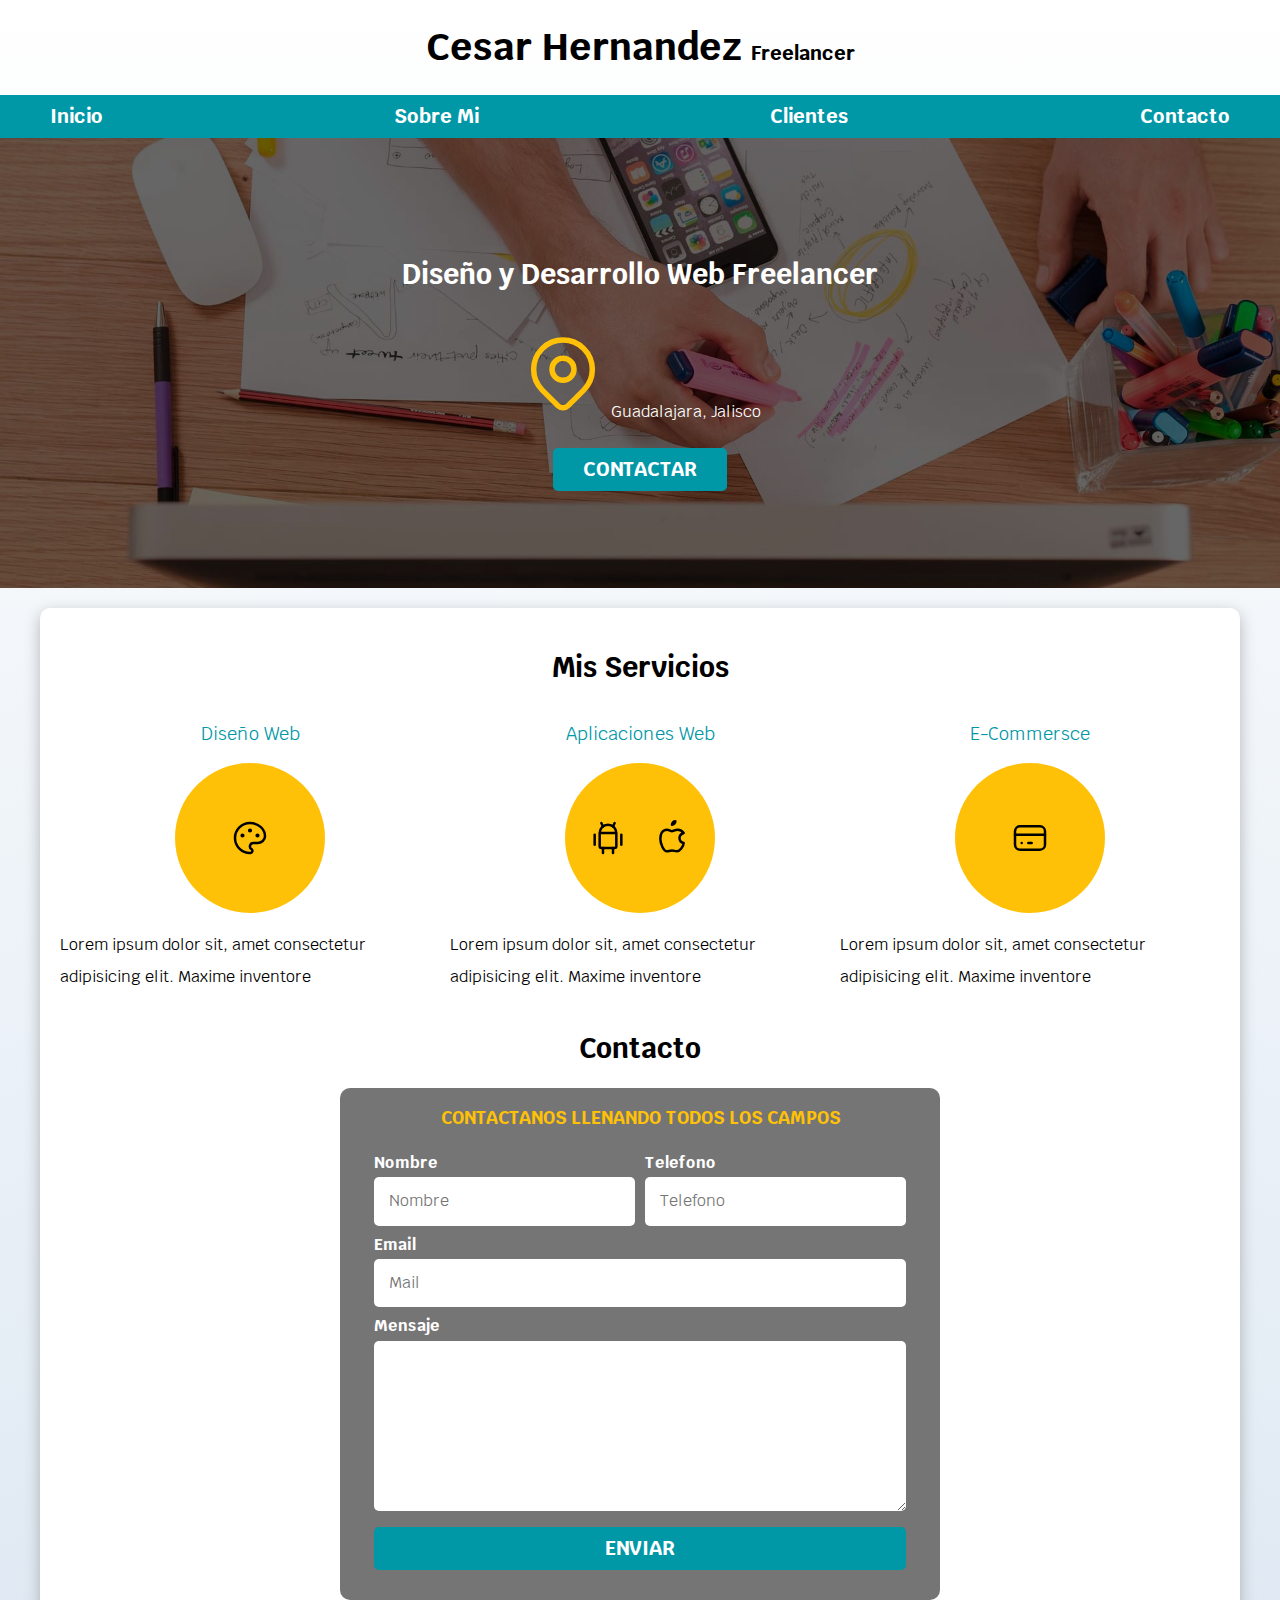
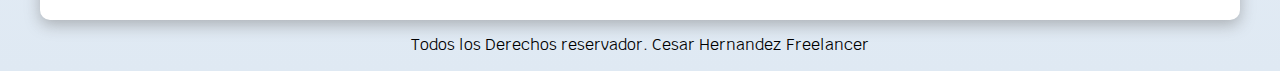
<file: index.html>
<!DOCTYPE html>
<html lang="en">
  <head>
    <meta charset="UTF-8" />
    <meta http-equiv="X-UA-Compatible" content="IE=edge" />
    <meta name="viewport" content="width=device-width, initial-scale=1.0" />
    <link rel="preload" href="css/normalize.css" />
    <link rel="stylesheet" href="css/normalize.css" />
    <link rel="preconnect" href="https://fonts.googleapis.com" />
    <link rel="preconnect" href="https://fonts.gstatic.com" crossorigin />
    <link
      href="https://fonts.googleapis.com/css2?family=Krub:wght@400;700&display=swap"
      rel="stylesheet"
    />
    <link rel="preload" href="css/style.css" as="style" />
    <link rel="stylesheet" href="css/style.css" type="text/css" />
    <title>Proyecto Freelancer</title>
  </head>
  <body>
    <header>
      <h1 class="titulo">Cesar Hernandez <span>Freelancer</span></h1>
    </header>
    <div class="nav-bg">
      <nav class="navegacion-principal contenedor">
        <a href="#">Inicio</a>
        <a href="#">Sobre Mi</a>
        <a href="#">Clientes</a>
        <a href="#">Contacto</a>
      </nav>
    </div>

    <section class="hero">
      <div class="contenido-hero">
        <h2>Diseño y Desarrollo Web Freelancer</h2>
        <p>
          <svg
            xmlns="http://www.w3.org/2000/svg"
            class="icon icon-tabler icon-tabler-map-pin"
            width="88"
            height="88"
            viewBox="0 0 24 24"
            stroke-width="1.5"
            stroke="#ffc107"
            fill="none"
            stroke-linecap="round"
            stroke-linejoin="round"
          >
            <path stroke="none" d="M0 0h24v24H0z" fill="none" />
            <circle cx="12" cy="11" r="3" />
            <path
              d="M17.657 16.657l-4.243 4.243a2 2 0 0 1 -2.827 0l-4.244 -4.243a8 8 0 1 1 11.314 0z"
            />
          </svg>
          Guadalajara, Jalisco
        </p>
        <a href="#" class="boton">Contactar</a>
      </div>
    </section>

    <main class="contenedor sombra">
      <h2>Mis Servicios</h2>
      <div class="servicios">
        <section class="servicio">
          <h3>Diseño Web</h3>
          <div class="iconos">
            <svg
              xmlns="http://www.w3.org/2000/svg"
              class="icon icon-tabler icon-tabler-palette"
              width="40"
              height="40"
              viewBox="0 0 24 24"
              stroke-width="1.5"
              stroke="#000000"
              fill="none"
              stroke-linecap="round"
              stroke-linejoin="round"
            >
              <path stroke="none" d="M0 0h24v24H0z" fill="none" />
              <path
                d="M12 21a9 9 0 1 1 0 -18a9 8 0 0 1 9 8a4.5 4 0 0 1 -4.5 4h-2.5a2 2 0 0 0 -1 3.75a1.3 1.3 0 0 1 -1 2.25"
              />
              <circle cx="7.5" cy="10.5" r=".5" fill="currentColor" />
              <circle cx="12" cy="7.5" r=".5" fill="currentColor" />
              <circle cx="16.5" cy="10.5" r=".5" fill="currentColor" />
            </svg>
          </div>
          <p>
            Lorem ipsum dolor sit, amet consectetur adipisicing elit. Maxime
            inventore
          </p>
        </section>
        <section class="servicio">
          <h3>Aplicaciones Web</h3>
          <div class="iconos">
            <svg
              xmlns="http://www.w3.org/2000/svg"
              class="icon icon-tabler icon-tabler-brand-android"
              width="40"
              height="40"
              viewBox="0 0 24 24"
              stroke-width="1.5"
              stroke="#000000"
              fill="none"
              stroke-linecap="round"
              stroke-linejoin="round"
            >
              <path stroke="none" d="M0 0h24v24H0z" fill="none" />
              <line x1="4" y1="10" x2="4" y2="16" />
              <line x1="20" y1="10" x2="20" y2="16" />
              <path
                d="M7 9h10v8a1 1 0 0 1 -1 1h-8a1 1 0 0 1 -1 -1v-8a5 5 0 0 1 10 0"
              />
              <line x1="8" y1="3" x2="9" y2="5" />
              <line x1="16" y1="3" x2="15" y2="5" />
              <line x1="9" y1="18" x2="9" y2="21" />
              <line x1="15" y1="18" x2="15" y2="21" />
            </svg>
            <svg
              xmlns="http://www.w3.org/2000/svg"
              class="icon icon-tabler icon-tabler-brand-apple"
              width="40"
              height="40"
              viewBox="0 0 24 24"
              stroke-width="1.5"
              stroke="#000000"
              fill="none"
              stroke-linecap="round"
              stroke-linejoin="round"
            >
              <path stroke="none" d="M0 0h24v24H0z" fill="none" />
              <path
                d="M9 7c-3 0 -4 3 -4 5.5c0 3 2 7.5 4 7.5c1.088 -.046 1.679 -.5 3 -.5c1.312 0 1.5 .5 3 .5s4 -3 4 -5c-.028 -.01 -2.472 -.403 -2.5 -3c-.019 -2.17 2.416 -2.954 2.5 -3c-1.023 -1.492 -2.951 -1.963 -3.5 -2c-1.433 -.111 -2.83 1 -3.5 1c-.68 0 -1.9 -1 -3 -1z"
              />
              <path d="M12 4a2 2 0 0 0 2 -2a2 2 0 0 0 -2 2" />
            </svg>
          </div>
          <p>
            Lorem ipsum dolor sit, amet consectetur adipisicing elit. Maxime
            inventore
          </p>
        </section>
        <section class="servicio">
          <h3>E-Commersce</h3>
          <div class="iconos">
            <svg
              xmlns="http://www.w3.org/2000/svg"
              class="icon icon-tabler icon-tabler-credit-card"
              width="40"
              height="40"
              viewBox="0 0 24 24"
              stroke-width="1.5"
              stroke="#000000"
              fill="none"
              stroke-linecap="round"
              stroke-linejoin="round"
            >
              <path stroke="none" d="M0 0h24v24H0z" fill="none" />
              <rect x="3" y="5" width="18" height="14" rx="3" />
              <line x1="3" y1="10" x2="21" y2="10" />
              <line x1="7" y1="15" x2="7.01" y2="15" />
              <line x1="11" y1="15" x2="13" y2="15" />
            </svg>
          </div>
          <p>
            Lorem ipsum dolor sit, amet consectetur adipisicing elit. Maxime
            inventore
          </p>
        </section>
      </div>

      <section>
        <h2>Contacto</h2>
        <form class="formulario">
          <fieldset>
            <legend>Contactanos Llenando Todos Los Campos</legend>
            <div class="contenedor-campos">

                <div class="campo">
                  <label for="nombre">Nombre</label>
                  <input class="input-text" type="text" name="nombre" placeholder="Nombre" />
                </div>
                <div class="campo">
                  <label for="telefono">Telefono</label>
                  <input class="input-text" type="tel" name="telefono" placeholder="Telefono" />
                </div>
                <div class="campo">
                  <label for="email">Email</label>
                  <input class="input-text" type="email" name="correo" placeholder="Mail" />
                </div>
                <div class="campo">
                  <label for="mensaje">Mensaje</label>
                  <textarea class="input-text"></textarea>
                </div>
            </div>
            <div class="enviar">
              <input class="boton" type="submit" value="Enviar" />
            </div>
          </fieldset>
        </form>
      </section>
    </main>

    <footer class="footer">
      <p>Todos los Derechos reservador. Cesar Hernandez Freelancer</p>
    </footer>
  </body>
</html>
</file>
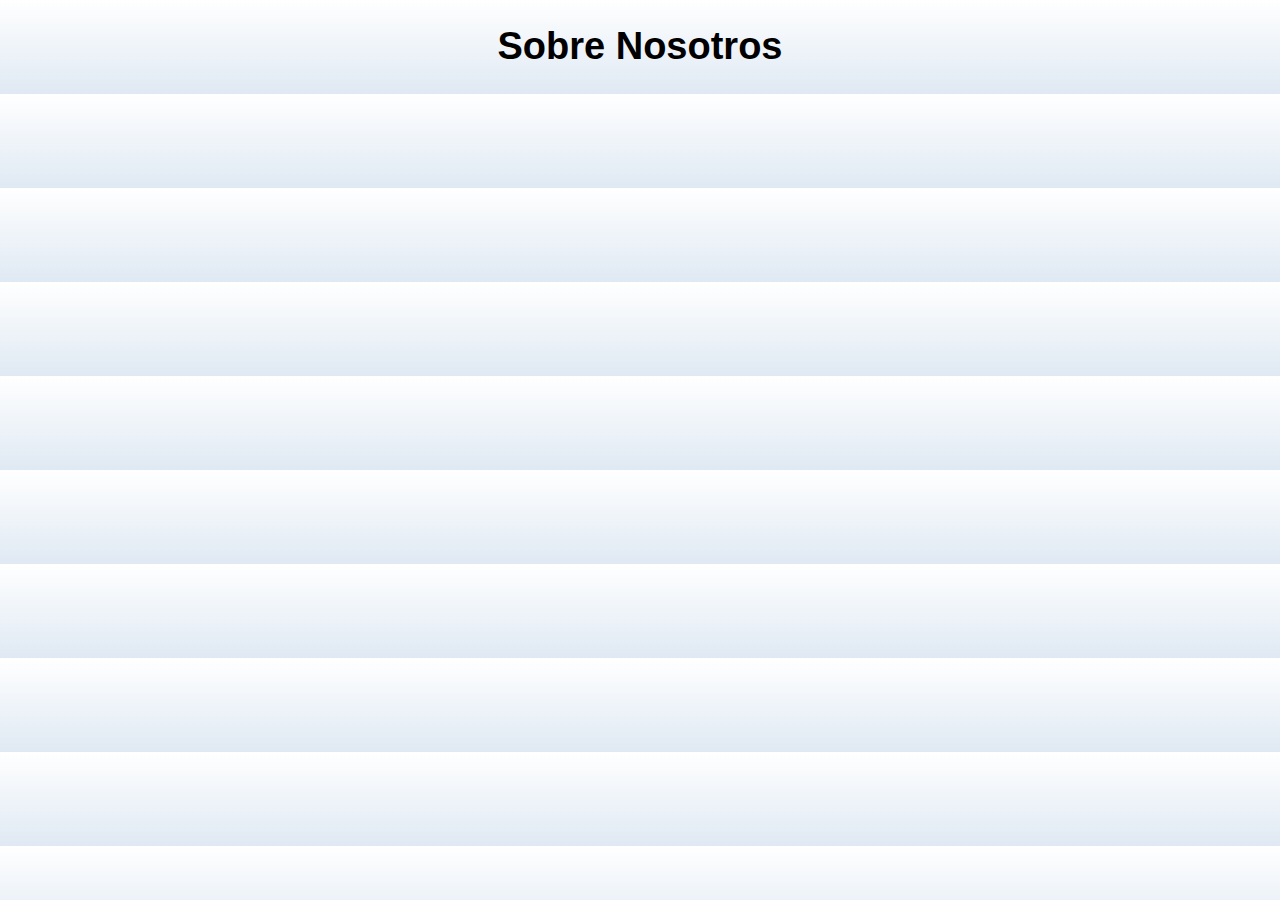
<file: nosotros.html>
<!DOCTYPE html>
<html lang="en">
<head>
    <meta charset="UTF-8">
    <meta http-equiv="X-UA-Compatible" content="IE=edge">
    <meta name="viewport" content="width=device-width, initial-scale=1.0">
    <link rel="preload" href="css/style.css" as="style">
    <link rel="stylesheet" href="css/style.css" type="text/css" >
    <title>Document</title>
</head>
<body>
    <h1>Sobre Nosotros</h1>
</body>
</html>
</file>
<file: css/style.css>
:root{
    --blanco: #FFF;
    --oscuro: #212121;
    --primario: #FFC107;
    --secundario: #0097a7;
    --gris: #757575;

}

html{
    font-size: 62.5%;
    box-sizing: border-box;
    scroll-snap-type: y mandatory;
    
}
*, *:before, *:after{
    box-sizing: inherit;
}

body{
    font-size: 16px;/* 1rem = 10px*/
    font-family:'Krub', sans-serif;
    background-image: linear-gradient(to top,#DFE9F3 0%, var(--blanco) 100%);
}

h1{
    font-size: 3.8rem;
}
h2{
    font-size: 2.8rem;
}
h3{
    font-size: 1.8rem;
}
h1,h2,h3{
    text-align: center;
}

.titulo span{
    font-size: 20px;
}

.contenedor{
    max-width: 120rem;
    margin: 0 auto;
}
.boton{
    background-color: var(--secundario);
    color: var(--blanco);
    padding: 1rem 3rem;
    margin-top: 1rem;
    font-size: 2rem;
    text-decoration: none;
    text-transform: uppercase;
    font-weight: bold;
    border-radius: .5rem;
    width: 90%;
    text-align: center;
    border: none;
    cursor: pointer;
}
@media (min-width: 768px){
   .boton{
       width: auto;
   }

   .sombra{
       box-shadow: 0px 5px 15px 0px rgba(112, 112, 112, 0.48);
       background-color: var(--blanco);
       padding: 2rem;
       border-radius: 1rem;
   }
}
.nav-bg{
    background-color:var(--secundario);
}
.navegacion-principal{
    background-color:var(--secundario);
    display: flex;
    flex-direction:column;
    
}
@media (min-width: 768px){
   .navegacion-principal{
       flex-direction: row;
       justify-content:space-between;
   }
}
.navegacion-principal a{
    color: var(--blanco);
    display: block;
    text-align: center;
    text-decoration: none;
    font-size: 2rem;
    font-weight: bold;
    padding: 1rem;
}
.navegacion-principal a:hover{
    background-color: var(--primario);
    color: var(--oscuro);
}

.hero{
    background-image: url(../img/hero.jpg);
    background-repeat: no-repeat;
    background-size: cover;
    height: 450px;
    position: relative;
    margin-bottom: 2rem;
}

.contenido-hero{
    position: absolute;
    width: 100%;
    height: 100%;
    background-color: rgba(0, 0, 0,.6);

    display: flex;
    flex-direction: column;
    align-items: center;
    justify-content: center;
}
.contenido-hero h2,
.contenido-hero p{
    color: var(--blanco);
}

.servicios,.navegacion-principal,.formulario{
    scroll-snap-align: center;
    scroll-snap-stop: always;
}
@media (min-width: 768px){
    .servicios{
        display: grid;
        grid-template-columns: 1fr 1fr 1fr;
        column-gap: 1rem;
    
    }
}

.servicio{
    display: flex;
    flex-direction: column;
    align-items: center;

}
.servicio h3{
    color: var(--secundario);
    font-weight: normal;
}
.servicio p{
    line-height: 2;
}

.servicio .iconos{
    height: 15rem;
    width: 15rem;
    background-color: var(--primario);
    border-radius: 50%;
    display: flex;
    justify-content: space-evenly;
    align-items: center;
}
.formulario{
    background-color: var(--gris);
    width: min(60rem, 100%); /**Utilizar el valor mas pequeño**/
    margin: 0 auto;
    padding: 2rem;
    border-radius: 1rem;

}
.formulario fieldset{
    border: none;
}
.formulario legend{
    color: var(--primario);
    text-align: center;
    font-size: 1.8rem;
    text-transform: uppercase;
    font-weight: bold;
    margin-bottom: 2rem;

}
@media (min-width: 768px){
    .contenedor-campos{
        display: grid;
        grid-template-columns: repeat(2, 1fr);
        column-gap: 1rem;
        grid-template-rows: auto auto 20rem;
    }
    .campo:nth-child(3),
    .campo:nth-child(4){
        grid-column: 1 / 3;
    }
}
.campo{
    margin-bottom: 1rem;
}
.campo label{
color: var(--blanco);
font-weight: bold;
margin-bottom: .5rem;
display: block;
}
.campo textarea{
    height: 17rem;
}


.input-text{
    width: 100%;
    border: none;
    padding: 1.5rem;
    border-radius: .5rem;
}
.enviar .boton{
    width: 100%;
}

.footer{
    text-align: center;
}
</file>
